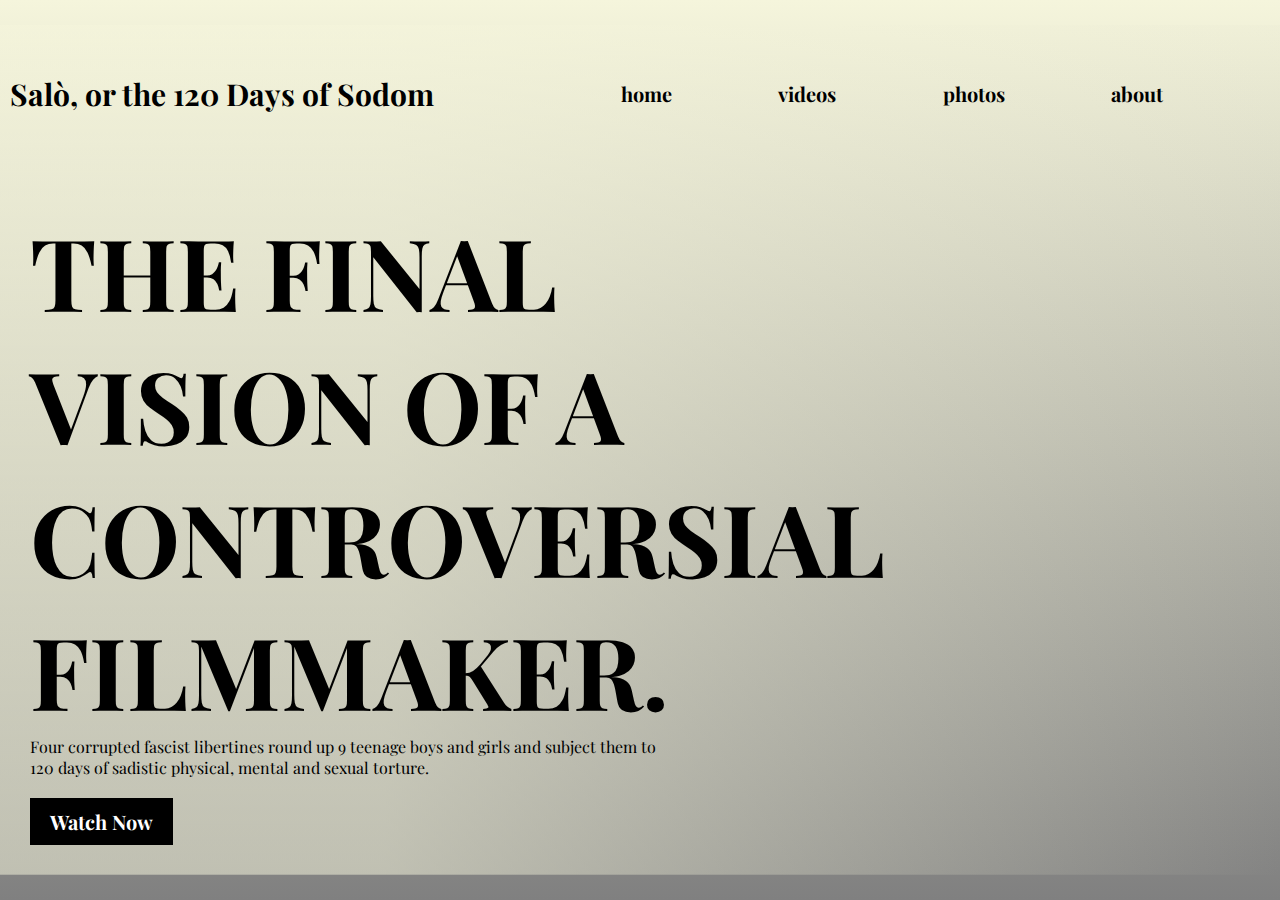
<file: index.html>
<!DOCTYPE html>
<html lang="en">
<head>
    <link rel="stylesheet" href="style.css">
    <meta charset="UTF-8">
    <meta name="viewport" content="width=device-width, initial-scale=1.0">
    <title> Salò, or the 120 Days of Sodom. Jaafar Darwish</title>
</head>
<body>
    <div class="container">
        <header>
            <a href="#" class="logo">Salò, or the 120 Days of Sodom</a>
            <ul>
          <li> <a href="#">home</a></li>
          <li> <a href="#">videos</a></li>
          <li> <a href="#">photos</a></li>  
          <li> <a href="#">about</a></li>     
            </ul>
        </header>
        <div class="content">
<h2>THE FINAL VISION OF A CONTROVERSIAL FILMMAKER.
</h2>
<p>Four corrupted fascist libertines round up 9 teenage boys and girls and subject them to 120 days of sadistic physical, mental and sexual torture.</p>
<button>Watch Now</button>


        </div>
    </div>
    
</body>

</html>
</file>
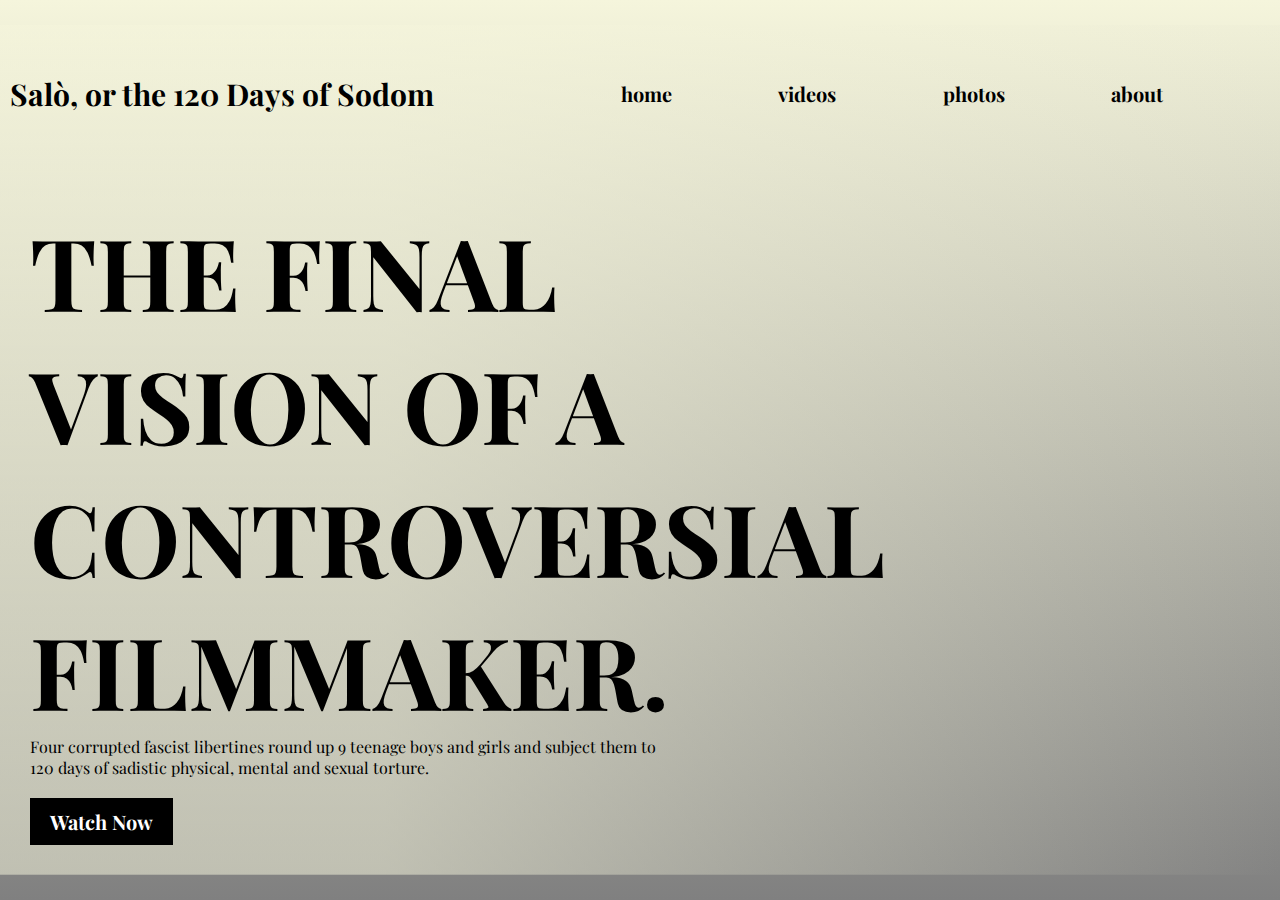
<file: 1.html>
<!DOCTYPE html>
<html lang="en">
<head>
    <link rel="stylesheet" href="style.css">
    <meta charset="UTF-8">
    <meta name="viewport" content="width=device-width, initial-scale=1.0">
    <title> Salò, or the 120 Days of Sodom. Jaafar Darwish</title>
</head>
<body>
    <div class="container">
        <header>
            <a href="#" class="logo">Salò, or the 120 Days of Sodom</a>
            <ul>
          <li> <a href="#">home</a></li>
          <li> <a href="#">videos</a></li>
          <li> <a href="#">photos</a></li>  
          <li> <a href="#">about</a></li>     
            </ul>
        </header>
        <div class="content">
<h2>THE FINAL VISION OF A CONTROVERSIAL FILMMAKER.
</h2>
<p>Four corrupted fascist libertines round up 9 teenage boys and girls and subject them to 120 days of sadistic physical, mental and sexual torture.</p>
<button>Watch Now</button>


        </div>
    </div>
    
</body>
</html>
</file>
<file: style.css>
@import url('https://fonts.googleapis.com/css2?family=Playfair+Display:ital,wght@0,400..900;1,400..900&display=swap');

* {
  font-family: "Playfair Display", serif;
  padding: 0;
  margin: 0;
}

a {
  text-decoration: none;
  color: black;
}

body {
  background-image: linear-gradient(beige, grey);
  height: 100vh;
  display: flex;
  justify-content: center;
  align-items: center;
}

.container {
  background-image: linear-gradient(to right, rgba(245, 245, 220, 0.533) 30%, rgba(128, 128, 128, 0.018)),
    url(https://s3.amazonaws.com/criterion-production/editorial_content_posts/hero/514-/G5cMgLHAjeQPm2Woia1I0A28MLyhoB_original.jpg);
  width: 100%;
  height: auto;
  background-position: center;
}

.container:hover {
  background-image: linear-gradient(to right, rgba(245, 245, 220, 0.533) 30%, transparent),
    url(https://s3.amazonaws.com/criterion-production/editorial_content_posts/hero/514-/G5cMgLHAjeQPm2Woia1I0A28MLyhoB_original.jpg);
}

header {
  display: flex;
  justify-content: space-between;
  align-items: center;
  padding: 10px;
  margin-top: 3%;
}

.logo {
  font-size: 30px;
  font-weight: bold;
}

ul {
  width: 60%;
  display: flex;
  list-style: none;
  justify-content: space-evenly;
}

ul a {
  font-size: 20px;
  font-weight: bold;
  border-bottom: 10px solid transparent;
}

ul a:hover {
  border-bottom: 2px solid white;
}
.content{
  width: 50%;
  margin-top: 50px;
  padding: 30px;
  
}
.content h2{
  font-size: 100px;
  text-transform: uppercase;
}
.content p{
  letter-spacing: 3 px;
 
}
.content button{
  margin-top: 20px;
  padding: 10px 20px;
  font-size: 20px;
  font-weight: bold;
  background-color: black;
  color: white;
  border: none;
  cursor: pointer;
}
.content button:hover{
  background-color: grey;
}
</file>
